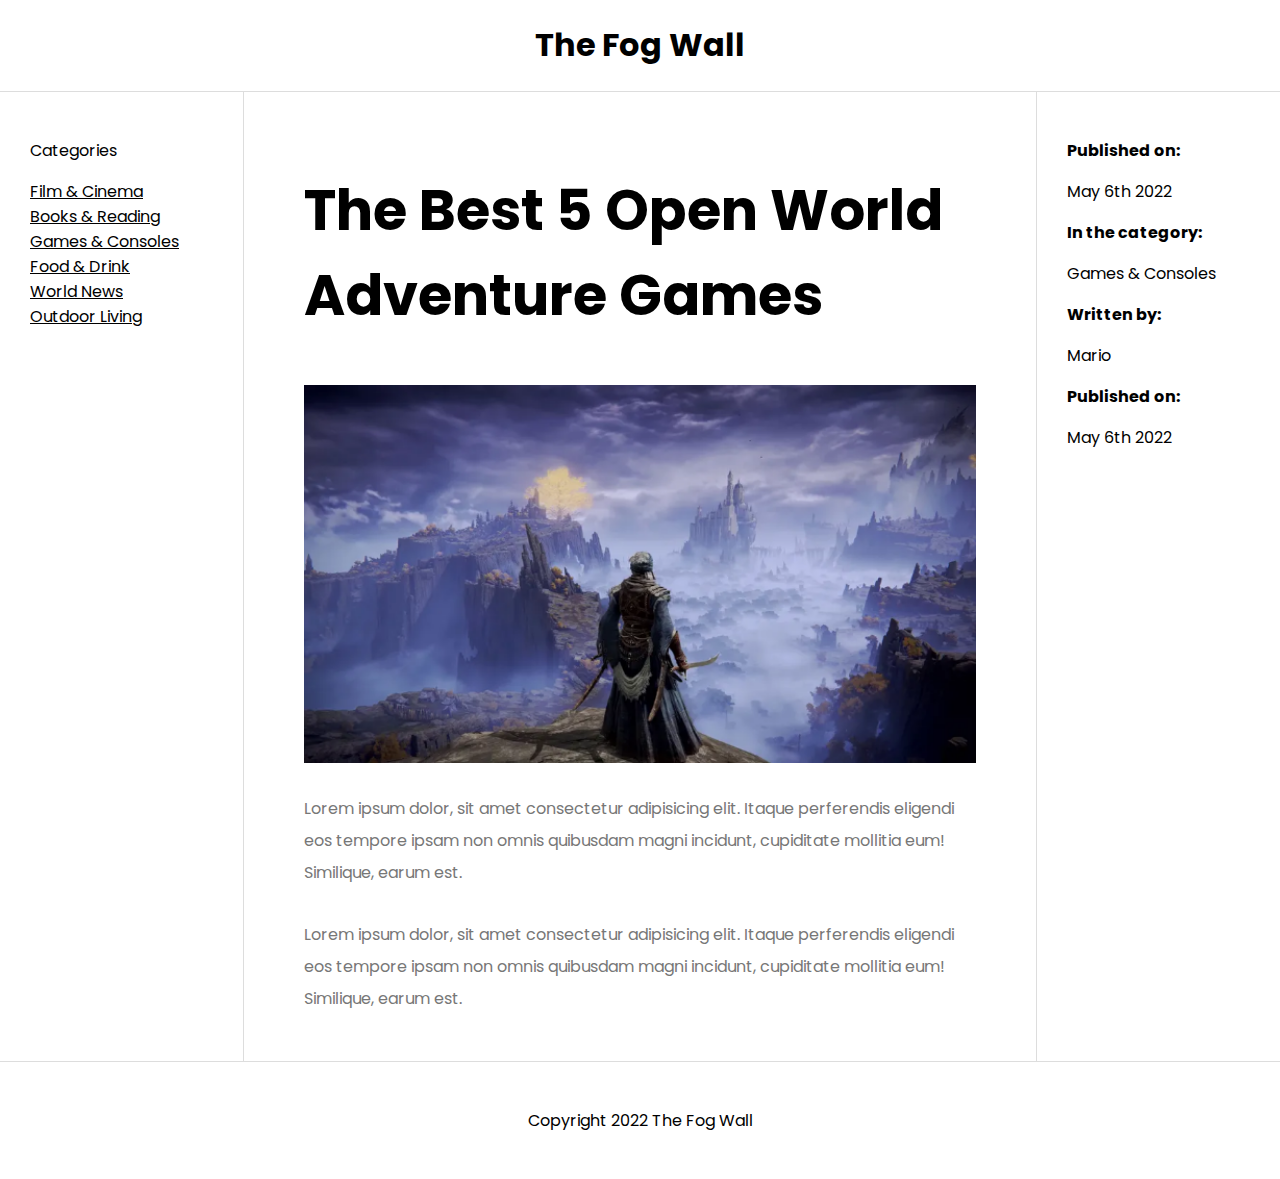
<file: holy-grail/index.html>
<html lang="en">
<head>
  <meta charset="UTF-8">
  <meta http-equiv="X-UA-Compatible" content="IE=edge">
  <meta name="viewport" content="width=device-width, initial-scale=1.0">
  <title>Holy Grail Layout</title>
  <link rel="stylesheet" href="styles.css">
</head>
<body>
  <div class="grid-container">
    <header>
      <h1>The Fog Wall</h1>
    </header>
    <nav>
      <p>Categories</p>
      <li>Film & Cinema</li>
      <li>Books & Reading</li>
      <li>Games & Consoles</li>
      <li>Food & Drink</li>
      <li>World News</li>
      <li>Outdoor Living</li>
    </nav>
    <article>
      <h2>The Best 5 Open World Adventure Games</h2>
      <img src="img/banner.png" alt="article banner">
      <p>Lorem ipsum dolor, sit amet consectetur adipisicing elit. Itaque perferendis eligendi eos tempore ipsam non omnis quibusdam magni incidunt, cupiditate mollitia eum! Similique, earum est.</p>
      <p>Lorem ipsum dolor, sit amet consectetur adipisicing elit. Itaque perferendis eligendi eos tempore ipsam non omnis quibusdam magni incidunt, cupiditate mollitia eum! Similique, earum est.</p>
    </article>
    <aside>
      <ul>
        <li>
          <p><strong>Published on:</strong></p>
          <p>May 6th 2022</p>
        </li>
        <li>
          <p><strong>In the category:</strong></p>
          <p>Games & Consoles</p>
        </li>
        <li>
          <p><strong>Written by:</strong></p>
          <p>Mario</p>
        </li>
        <li>
          <p><strong>Published on:</strong></p>
          <p>May 6th 2022</p>
        </li>
      </ul>
    </aside>
    <footer>
      <p>Copyright 2022 The Fog Wall</p>
    </footer>
  </div>  
</body>
</html>
</file>
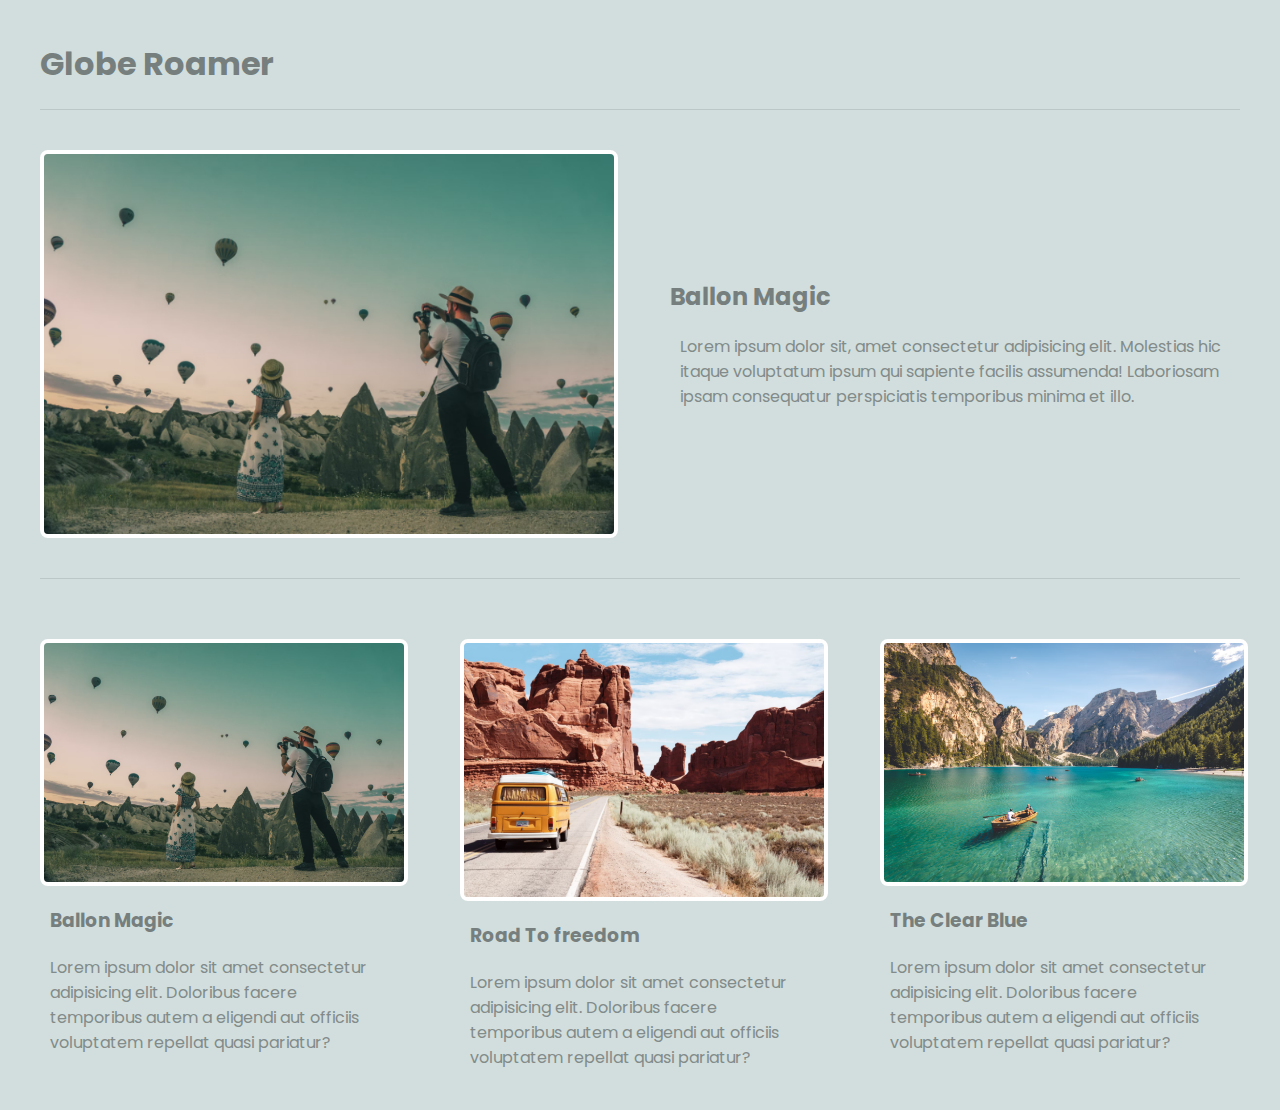
<file: multi-column/index.html>
<html lang="en">
<head>
  <meta charset="UTF-8">
  <meta http-equiv="X-UA-Compatible" content="IE=edge">
  <meta name="viewport" content="width=device-width, initial-scale=1.0">
  <title>Multi Column Blog Layout</title>
  <link rel="stylesheet" href="styles.css">
</head>
<body>
  <header>
    <h1>Globe Roamer</h1>
  </header>
  <main class="grid-container">
    <article class="featured">
      <img src="img/1.png" alt="featured img">
      <div>
        <h2>Ballon Magic</h2>
        <p>Lorem ipsum dolor sit, amet consectetur adipisicing elit. Molestias hic itaque voluptatum ipsum qui sapiente facilis assumenda! Laboriosam ipsam consequatur perspiciatis temporibus minima et illo.</p>
      </div>
    </article>
    <article>
      <img src="img/1.png" alt="article img">
      <div>
        <h3>Ballon Magic</h3>
        <p>Lorem ipsum dolor sit amet consectetur adipisicing elit. Doloribus facere temporibus autem a eligendi aut officiis voluptatem repellat quasi pariatur?</p>
      </div>
    </article>
    <article>
      <img src="img/2.png" alt="article img">
      <div>
        <h3>Road To freedom</h3>
        <p>Lorem ipsum dolor sit amet consectetur adipisicing elit. Doloribus facere temporibus autem a eligendi aut officiis voluptatem repellat quasi pariatur?</p>
      </div>
    </article>
    <article>
      <img src="img/3.png" alt="article img">
      <div>
        <h3>The Clear Blue</h3>
        <p>Lorem ipsum dolor sit amet consectetur adipisicing elit. Doloribus facere temporibus autem a eligendi aut officiis voluptatem repellat quasi pariatur?</p>
      </div>
    </article>
  </main>
</body>
</html>
</file>
<file: holy-grail/styles.css>
@import url('https://fonts.googleapis.com/css2?family=Poppins:wght@200;400;500;600;800&family=VT323&display=swap');

body {
  margin: 0;
  font-family: "Poppins";
}
ul, li {
  padding: 0;
  list-style-type: none;
}

.grid-container {
  display: grid;
  grid-template-columns: 1fr 3fr 1fr;
  column-gap: 30px;
}
header {
  grid-column: span 3;
  text-align: center;
  border-bottom: 1px solid #ddd;
}
nav {
  padding: 30px;
  border-right: 1px solid #ddd;
}
nav li {
  text-decoration: underline;
}
article {
  padding: 30px;
}
article h2 {
  font-size: 3.5em;
  max-width: 800px;
}
article img {
  width: 100%;
}
article p {
  margin-top: 30px;
  line-height: 2em;
  color: #777;
}
aside {
  padding: 30px;
  border-left: 1px solid #ddd;
}
footer {
  grid-column: span 3;
  text-align: center;
  border-top: 1px solid #ddd;
  padding: 30px;
}

/* responsive */
@media screen and (max-width: 1200px) {
  nav {
    grid-column: span 3;
    border-right: 0;
    border-bottom: 1px solid #ddd;
  }
  nav li {
    display: inline-block;
    margin-right: 10px;
  }
  article {
    grid-column: span 2;
  }
  aside {
    padding: 16px;
  }
}

@media screen and (max-width: 980px) {
  nav, article, aside {
    grid-column: span 3;
  }
  aside {
    border-left: 0;
    border-top: 1px solid #ddd;
  }
  article h2 {
    font-size: 2.5em;
  }
}
</file>
<file: multi-column/styles.css>
@import url('https://fonts.googleapis.com/css2?family=Poppins:wght@200;400;500;600;800&family=VT323&display=swap');

body {
  margin: 20px;
  font-family: "Poppins";
  background: #d1dedd;
}
ul, li {
  padding: 0;
  list-style-type: none;
}
h1,h2,h3 {
  color: #767f7e;
}
p {
  color: #828b8a;
}
header{ 
  max-width: 1200px;
  margin: 40px auto;
  border-bottom: 1px solid #bbc7c7;
}
.grid-container {
  display: grid;
  grid-template-columns: 1fr 1fr 1fr;
  gap: 60px;
  max-width: 1200px;
  margin: 20px auto;
}
article.featured {
  grid-column: span 3;
  display: grid;
  grid-template-columns: 1fr 1fr;
  gap: 60px;
  align-items: center;
  border-bottom: 1px solid #bbc7c7;
  padding-bottom: 40px;
}
article img, article.featured img {
  width: 100%;
  border: 4px solid #fff;
  border-radius: 8px;
}
article p, article h3{
  margin: 20px 10px;
}

/* responsive */

@media screen and (max-width:980px){
  article {
    grid-column: span 3;
    display: grid;
    grid-template-columns: 1fr 1fr;
    gap: 60px;
    align-items: center;
  }
}

@media screen and (max-width: 760px){
  article, article.featured {
    display: block;
    margin: 0 20px;
  }
}
</file>
